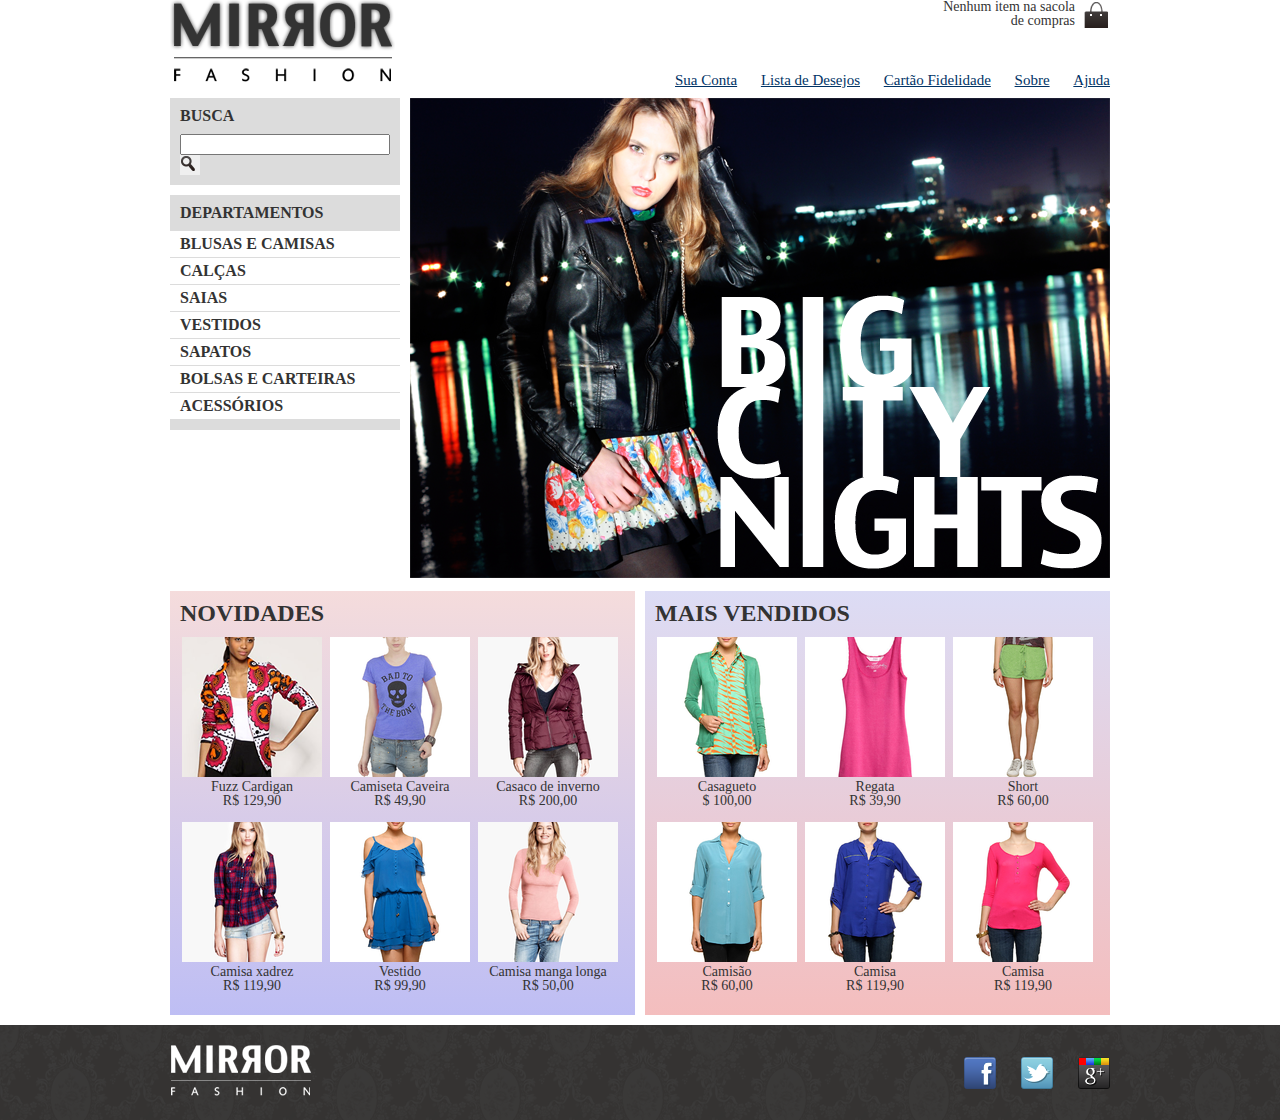
<file: index.html>
<!DOCTYPE html>
<html>
    <head>
        <title>Mirror Fashion</title>
        <meta charset="UTF-8">
        <link rel="stylesheet" href="css/CssReset/reset.css">
        <link rel="stylesheet" href="css/estilos.css">
    </head>
    <body>
        <div>
            <header class="container">
                <h1><img src="img/logo.png" alt="Logo da Mirror Fashion"></h1>
                <p class="sacola">
                    Nenhum item na sacola de compras
                </p>

                <nav class="menu-opcoes">
                    <ul>
                        <li><a href="#">Sua Conta</a></li>
                        <li><a href="#">Lista de Desejos</a></li>
                        <li><a href="#">Cartão Fidelidade</a></li>
                        <li><a href="sobre.html">Sobre</a></li>
                        <li><a href="#">Ajuda</a></li> 
                    </ul>
                </nav>
            </header>
        </div>
        <div class="container destaque">
            <section class="busca">
                <h2>Busca</h2>

                <form>
                    <input type="search">
                    <button>Buscar</button>
                </form>
            </section>
            <section class="menu-departamentos">
                <h2>Departamentos</h2>

                <nav>
                    <ul>
                        <li><a href="#">Blusas e camisas</a>
                            <ul>
                                <li><a href="#">Manga curta</a></li>
                                <li><a href="#">Manga comprida</a></li>
                                <li><a href="#">Camisa social</a></li>
                                <li><a href="#">Camisa Casual</a></li>
                            </ul>
                        </li>
                        <li><a href="#">Calças</a></li>
                        <li><a href="#">Saias</a></li>
                        <li><a href="#">Vestidos</a></li>
                        <li><a href="#">Sapatos</a></li>
                        <li><a href="#">Bolsas e Carteiras</a></li>
                        <li><a href="#">Acessórios</a></li>
                    </ul>
                </nav>
            </section>
            <section class="banner-destaque">
                <figure>
                    <img src="img/destaque-home.png" alt="Promoção Big City Night">
                </figure>
            </section>
        </div>
        <div class="container paineis">
            <section class="painel novidades">
                <h2>Novidades</h2>
                <ol>
                    <li>
                        <a href="produto.html">
                            <figure>
                                <img src="img/produtos/miniatura1.png" alt="miniatura1">
                                <figcaption>Fuzz Cardigan<br>R$ 129,90</figcaption>
                            </figure>
                        </a>
                    </li>
                    <li>
                        <a href="produto.html">
                            <figure>
                                <img src="img/produtos/miniatura2.png" alt="miniatura2">
                                <figcaption>Camiseta Caveira<br>R$ 49,90</figcaption>
                            </figure>
                        </a>
                    </li>
                    <li>
                        <a href="produto.html">
                            <figure>
                                <img src="img/produtos/miniatura4.png" alt="miniatura4">
                                <figcaption>Casaco de inverno<br>R$ 200,00</figcaption>
                            </figure>
                        </a>
                    </li>        
                    <li>
                        <a href="produto.html">
                            <figure>
                                <img src="img/produtos/miniatura9.png" alt="miniatura9">
                                <figcaption>Camisa xadrez<br>R$ 119,90</figcaption>
                            </figure>
                        </a>
                    </li> 
                    <li>
                        <a href="produto.html">
                            <figure>
                                <img src="img/produtos/miniatura15.png" alt="miniatura15">
                                <figcaption>Vestido<br>R$ 99,90</figcaption>
                            </figure>
                        </a>
                    </li>
                    <li>
                        <a href="produto.html">
                            <figure>
                                <img src="img/produtos/miniatura10.png" alt="miniatura10">
                                <figcaption>Camisa manga longa<br>R$ 50,00</figcaption>
                            </figure>
                        </a>
                    </li>  
                </ol>
            </section>
            <section class="painel mais-vendidos">
                <h2>Mais Vendidos</h2>
                <ol>
                    <li>
                        <a href="produto.html">
                            <figure>
                                <img src="img/produtos/miniatura3.png" alt="miniatura3">
                                <figcaption>Casagueto<br>$ 100,00</figcaption>
                            </figure>
                        </a>
                    </li>
                    <li>
                        <a href="produto.html">
                            <img src="img/produtos/miniatura6.png" alt="miniatura6">
                            <figcaption> Regata<br>R$ 39,90</figcaption>
                        </a>
                    </li>
                    <li>
                        <a href="produto.html">
                            <img src="img/produtos/miniatura11.png" alt="miniatura11">
                            <figcaption> Short<br>R$ 60,00</figcaption>
                        </a>
                    </li>
                    <li>
                        <a href="produto.html">
                            <img src="img/produtos/miniatura12.png" alt="miniatura12">
                            <figcaption> Camisão<br>R$ 60,00</figcaption>
                        </a>
                    </li>
                    <li>
                        <a href="produto.html">
                            <img src="img/produtos/miniatura14.png" alt="miniatura14">
                            <figcaption> Camisa<br>R$ 119,90</figcaption>
                        </a>
                    </li>
                    <li>
                        <a href="produto.html">
                            <img src="img/produtos/miniatura13.png" alt="miniatura13">
                            <figcaption> Camisa<br>R$ 119,90</figcaption>
                        </a>
                    </li>
                </ol>
            </section>
        </div>
        <footer>
            <div class="container">
                <img src="img/logo-rodape.png" alt="Logo da Mirror Fashion">
                <ul class="social">
                    <li><a href="http://facebook.com/mirrorfashion">Facebook</a></li>
                    <li><a href="http://twitter.com/mirrorfashion">Twitter</a></li>
                    <li><a href="http://plus.google.com/mirrorfashion">Google+</a></li>
                </ul>
            </div>
        </footer>
    </body>
</html>
</file>
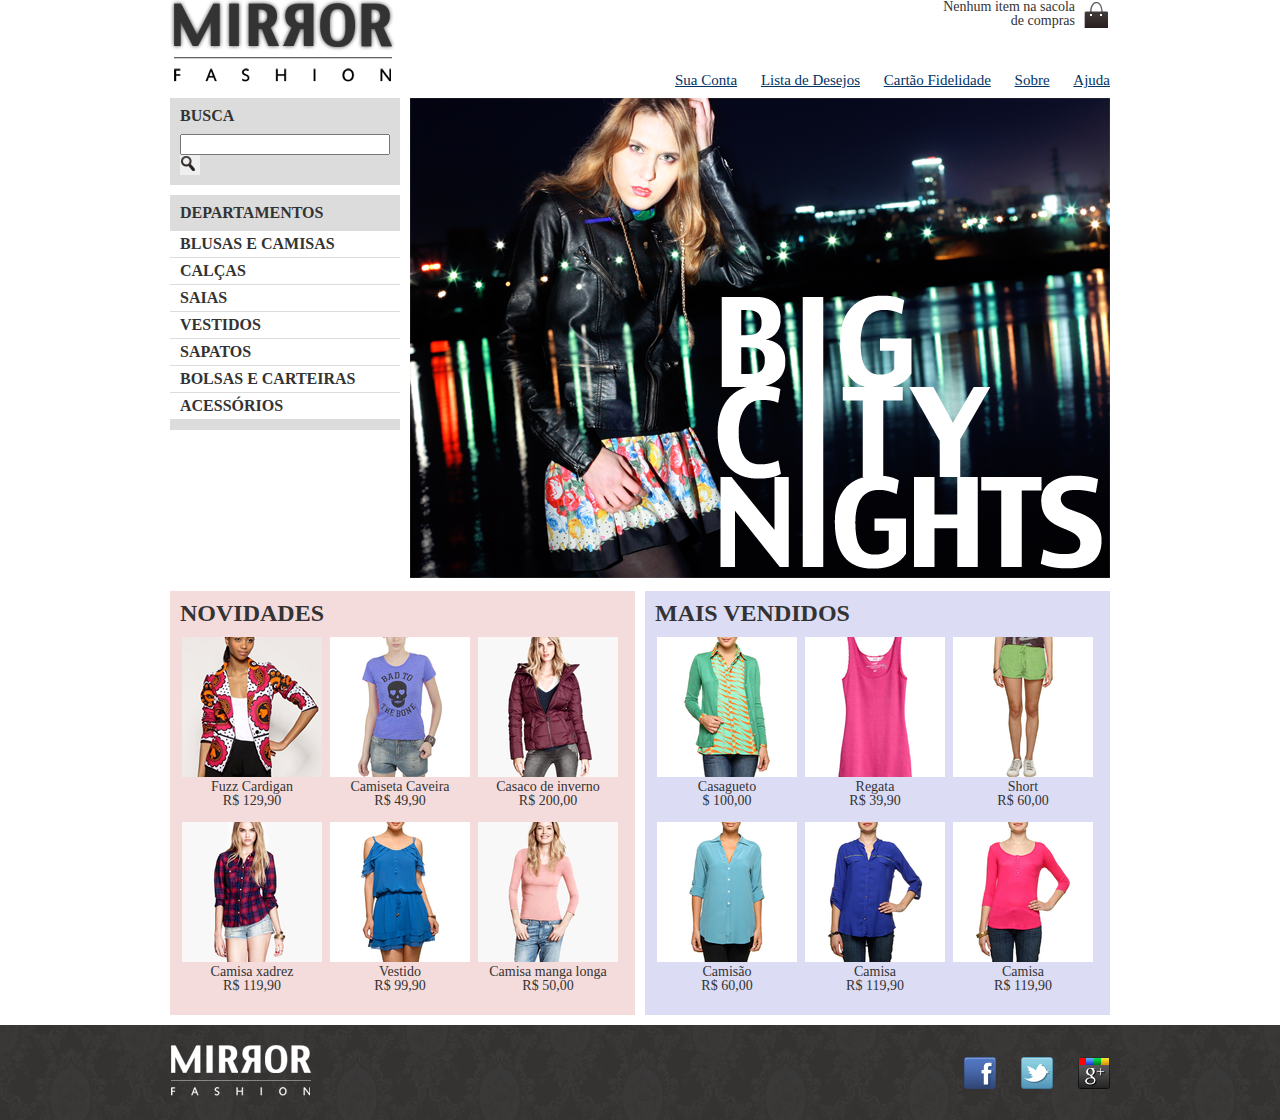
<file: MirrorFashion/index.html>
<!DOCTYPE html>
<html>
    <head>
        <title>Mirror Fashion</title>
        <meta charset="UTF-8">
        <link rel="stylesheet" href="css/CssReset/reset.css">
        <link rel="stylesheet" href="css/estilos.css">
    </head>
    <body>
        <div>
            <header = class="container">
                <h1><img src="img/logo.png" alt="Logo da Mirror Fashion"></h1>
                <p class="sacola">
                    Nenhum item na sacola de compras
                </p>

                <nav class="menu-opcoes">
                    <ul>
                        <li><a href="#">Sua Conta</a></li>
                        <li><a href="#">Lista de Desejos</a></li>
                        <li><a href="#">Cartão Fidelidade</a></li>
                        <li><a href="sobre.html">Sobre</a></li>
                        <li><a href="#">Ajuda</a></li> 
                    </ul>
                </nav>
            </header>
        </div>
        <div class="container destaque">
            <section class="busca">
                <h2>Busca</h2>

                <form>
                    <input type="search">
                    <button>Buscar</button>
                </form>
            </section>
            <section class="menu-departamentos">
                <h2>Departamentos</h2>

                <nav>
                    <ul>
                        <li><a href="#">Blusas e camisas</a>
                            <ul>
                                <li><a href="#">Manga curta</a></li>
                                <li><a href="#">Manga comprida</a></li>
                                <li><a href="#">Camisa social</a></li>
                                <li><a href="#">Camisa Casual</a></li>
                            </ul>
                        </li>
                        <li><a href="#">Calças</a></li>
                        <li><a href="#">Saias</a></li>
                        <li><a href="#">Vestidos</a></li>
                        <li><a href="#">Sapatos</a></li>
                        <li><a href="#">Bolsas e Carteiras</a></li>
                        <li><a href="#">Acessórios</a></li>
                    </ul>
                </nav>
            </section>
            <section class="banner-destaque">
                <figure>
                    <img src="img/destaque-home.png" alt="Promoção Big City Night">
                </figure>
            </section>
        </div>
        <div class="container paineis">
            <section class="painel novidades">
                <h2>Novidades</h2>
                <ol>
                    <li>
                        <a href="produto.html">
                            <figure>
                                <img src="img/produtos/miniatura1.png" alt="miniatura1">
                                <figcaption>Fuzz Cardigan<br>R$ 129,90</figcaption>
                            </figure>
                        </a>
                    </li>
                    <li>
                        <a href="produto.html">
                            <figure>
                                <img src="img/produtos/miniatura2.png" alt="miniatura2">
                                <figcaption>Camiseta Caveira<br>R$ 49,90</figcaption>
                            </figure>
                        </a>
                    </li>
                    <li>
                        <a href="produto.html">
                            <figure>
                                <img src="img/produtos/miniatura4.png" alt="miniatura4">
                                <figcaption>Casaco de inverno<br>R$ 200,00</figcaption>
                            </figure>
                        </a>
                    </li>        
                    <li>
                        <a href="produto.html">
                            <figure>
                                <img src="img/produtos/miniatura9.png" alt="miniatura9">
                                <figcaption>Camisa xadrez<br>R$ 119,90</figcaption>
                            </figure>
                        </a>
                    </li> 
                    <li>
                        <a href="produto.html">
                            <figure>
                                <img src="img/produtos/miniatura15.png" alt="miniatura15">
                                <figcaption>Vestido<br>R$ 99,90</figcaption>
                            </figure>
                        </a>
                    </li>
                    <li>
                        <a href="produto.html">
                            <figure>
                                <img src="img/produtos/miniatura10.png" alt="miniatura10">
                                <figcaption>Camisa manga longa<br>R$ 50,00</figcaption>
                            </figure>
                        </a>
                    </li>  
                </ol>
            </section>
            <section class="painel mais-vendidos">
                <h2>Mais Vendidos</h2>
                <ol>
                    <li>
                        <a href="produto.html">
                            <figure>
                                <img src="img/produtos/miniatura3.png" alt="miniatura3">
                                <figcaption>Casagueto<br>$ 100,00</figcaption>
                            </figure>
                        </a>
                    </li>
                    <li>
                        <a href="produto.html">
                            <img src="img/produtos/miniatura6.png" alt="miniatura6">
                            <figcaption> Regata<br>R$ 39,90</figcaption>
                        </a>
                    </li>
                    <li>
                        <a href="produto.html">
                            <img src="img/produtos/miniatura11.png" alt="miniatura11">
                            <figcaption> Short<br>R$ 60,00</figcaption>
                        </a>
                    </li>
                    <li>
                        <a href="produto.html">
                            <img src="img/produtos/miniatura12.png" alt="miniatura12">
                            <figcaption> Camisão<br>R$ 60,00</figcaption>
                        </a>
                    </li>
                    <li>
                        <a href="produto.html">
                            <img src="img/produtos/miniatura14.png" alt="miniatura14">
                            <figcaption> Camisa<br>R$ 119,90</figcaption>
                        </a>
                    </li>
                    <li>
                        <a href="produto.html">
                            <img src="img/produtos/miniatura13.png" alt="miniatura13">
                            <figcaption> Camisa<br>R$ 119,90</figcaption>
                        </a>
                    </li>
                </ol>
            </section>
        </div>
        <footer>
            <div class="container">
                <img src="img/logo-rodape.png" alt="Logo da Mirror Fashion">
                <ul class="social">
                    <li><a href="http://facebook.com/mirrorfashion">Facebook</a></li>
                    <li><a href="http://twitter.com/mirrorfashion">Twitter</a></li>
                    <li><a href="http://plus.google.com/mirrorfashion">Google+</a></li>
                </ul>
            </div>
        </footer>
    </body>
</html>
</file>
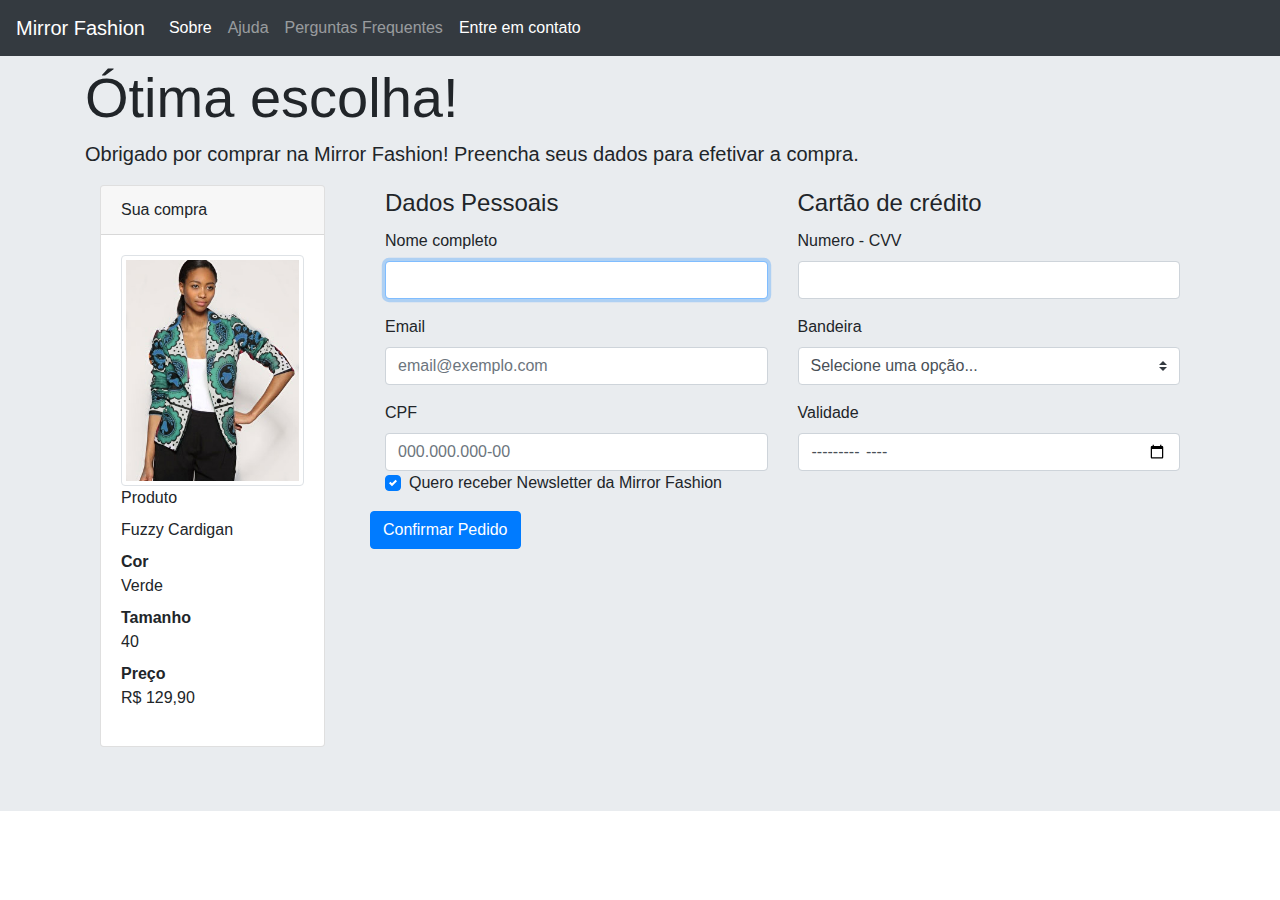
<file: checkout.html>
<html>
    <head>
        <title>Checkout Mirror Fashion</title>
        <meta charset="UTF-8">
        <meta name="viewport" content="width=device-width">
        <link rel="stylesheet" href="css/bootstrap.css">
        <link rel="stylesheet" href="css/open-iconic-bootstrap.css">
    </head>
    <body>
        <nav class="navbar navbar-expand-lg navbar-dark bg-dark fixed-top">
            <a class="navbar-brand" href="index.html">Mirror Fashion</a>
            <ul class="navbar-nav">
                <li class="nav-item active">
                    <a class="nav-link" href="sobre.html">Sobre</a>
                </li>
                <li class="nav-item">
                    <a class="nav-link" href="#">Ajuda</a>
                </li>
                <li class="nav-item">
                    <a class="nav-link" href="#">Perguntas Frequentes</a>
                </li>
                <li class="nav-item active">
                    <a class="nav-link" href="#">Entre em contato</a>
                </li>
            </ul>
        </nav>

        <div class="jumbotron jumbotron-fluid">
            <div class="container">
                <h1 class="display-4">Ótima escolha!</h1>
                    <p class="lead">Obrigado por comprar na Mirror Fashion! 
                        Preencha seus dados para efetivar a compra.</p>
                <div class="row">
                    <div class="col-md-4 col-xl-3">
                        <div class="container">
                            <div class="card">
                                <div class="card-header">
                                Sua compra
                                </div>
                                <div class="card-body">
                                    <img src="img/produtos/foto1-verde.png" alt="Fuzzy Cargigan" class="img-thumbnail">
                                    <dl>
                                        <dd>Produto</dd>
                                        <dd>Fuzzy Cardigan</dd>
                                        <dt>Cor</dt>
                                        <dd>Verde</dd>
                                        <dt>Tamanho</dt>
                                        <dd>40</dd>
                                        <dt>Preço</dt>
                                        <dd>R$ 129,90</dd>
                                    </dl>
                                </div>
                            </div>
                        </div>
                    </div>
                    <div class="col-md-8 col-xl-9">
                        <div class="container">
                            <form>
                                <div class="row">
                                    <fieldset class="col-md-6">
                                        <legend>Dados Pessoais</legend>
                                        <div class="form-group">
                                            <label for="nome">Nome completo</label>
                                            <input type="text" class="form-control" id="nome" name="nome" autofocus required>
                                        </div>
                                        <div class="form-group">
                                            <label for="email">Email</label>
                                            <input type="email" class="form-control" id="email" name="email" placeholder="email@exemplo.com">
                                        </div>
                                        <div class="form-groupe">
                                            <label for="cpf">CPF</label>
                                            <input type="text" class="form-control" id="cpf" name="cpf" placeholder="000.000.000-00" required>
                                        </div>
                                        <div class="form-group custom-control custom-checkbox">
                                            <input type="checkbox" class="custom-control-input" id="newsletter" value="sim" checked>
                                            <label class="custom-control-label" for="newsletter">
                                                Quero receber Newsletter da Mirror Fashion
                                            </label>
                                        </div>
                                    </fieldset>
                    
                                    <fieldset class="col-md-6">
                                        <legend>Cartão de crédito</legend>
                                        <div class="form-group">
                                            <label for="numero-cartao">Numero - CVV</label>
                                            <input type="text" class="form-control" id="numero-cartao" name="numero-cartao">
                                        </div>
                                        <div class="form-group">
                                            <label for="bandeira-cartao">Bandeira</label>
                                            <select class="custom-select" id="bandeira-cartao">
                                                <option disabled selected>Selecione uma opção...</option>
                                                <option value="master">MasterCard</option>
                                                <option value="visa">VISA</option>
                                                <option value="amex">American Express</option>
                                            </select>
                                        </div>
                                        <div class="form-group">
                                            <label for="validate-cartao">Validade</label>
                                            <input type="month" class="form-control" id="validade-cartao" name="validade-cartao">
                                        </div>
                                        
                                    </fieldset>
                                    <button type="submit" class="btn btn-primary">
                                        <span class="oi-thump-up"></span>
                                        Confirmar Pedido
                                    </button>
                                </div>
                            </form>
                        </div>
                    </div>
                </div>
                
            </div>
        </div> 
    </body>
</html>
</file>
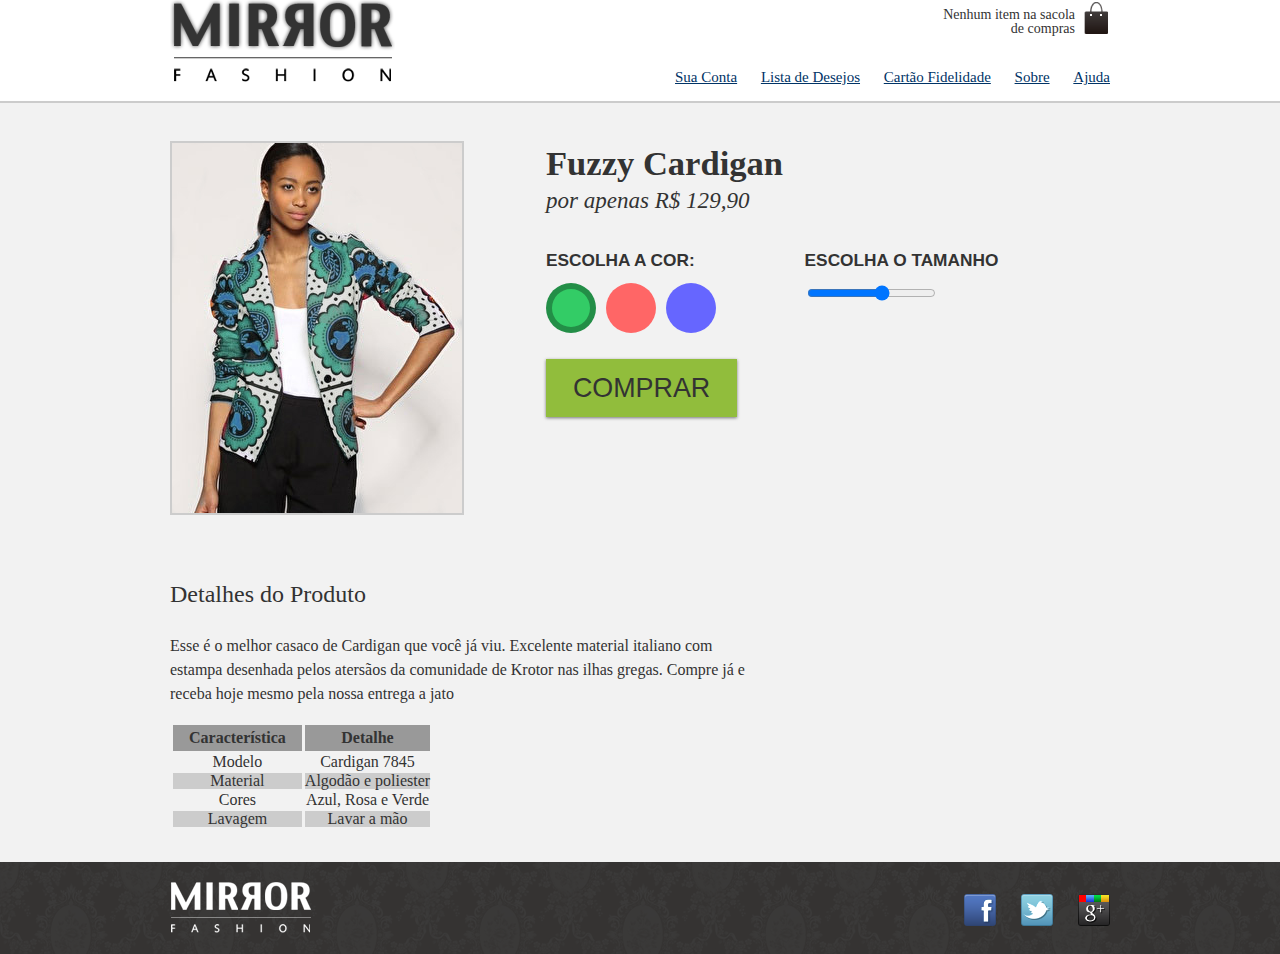
<file: produto.html>
<html>
    <head>
        <title>Produto</title>
        <meta charset="UTF-8">
        <meta name="viewport" content="width=device-width, initial-scale=1.0">
        <link rel="stylesheet" href="css/reset.css">
        <link rel="stylesheet" href="css/estilos.css">
        <link rel="stylesheet" href="css/produto.css">
    </head>
    <body>

        <header class="container">
            <h1><img src="img/logo.png" alt="Logo da Mirror Fashion"></h1>
            <p class="sacola">
                Nenhum item na sacola de compras
            </p>

            <nav class="menu-opcoes">
                <ul>
                    <li><a href="#">Sua Conta</a></li>
                    <li><a href="#">Lista de Desejos</a></li>
                    <li><a href="#">Cartão Fidelidade</a></li>
                    <li><a href="sobre.html">Sobre</a></li>
                    <li><a href="#">Ajuda</a></li> 
                </ul>
            </nav>
        </header>
        <div class="produto-back">
            <div class="container">
                <div class="produto">
                    <h1>Fuzzy Cardigan</h1>
                    <p>por apenas R$ 129,90</p>
                        <form>
                        <fieldset class="cores">
                            <legend>Escolha a cor:</legend>
                            <input type="radio" name="cor" value="verde" id="verde" checked>
                            <label for="verde">
                                <img src="img/produtos/foto1-verde.png" alt="Produto na cor verde">
                            </label>
                            <input type="radio" name="cor" value="rosa" id="rosa">
                            <label for="rosa">
                                <img src="img/produtos/foto1-rosa.png" alt="Produto na cor rosa">
                            </label>
                            <input type="radio" name="cor" value="azul" id="azul">
                            <label for="azul">
                                <img src="img/produtos/foto1-azul.png" alt="Produto na cor azul">
                            </label>
                        </fieldset>
                        <fieldset class="tamanhos">
                            <legend>Escolha o tamanho</legend>
                            <input type="range" min="36" max="46" value="42" step="2" name="tamanho" id="tamanho">
                        </fieldset>
                        <button class="comprar">Comprar</button>
                        </form>
                </div>
                <div class="detalhes">
                    <h2>Detalhes do Produto</h2>
                    <p>
                        Esse é o melhor casaco de Cardigan que você já viu. Excelente
                        material italiano com estampa desenhada pelos atersãos da
                        comunidade de Krotor nas ilhas gregas. Compre já e receba hoje
                        mesmo pela nossa entrega a jato
                    </p>
                    
                    <table>
                        <thead>
                            <tr>
                                <th>Característica</th>
                                <th>Detalhe</th>
                            </tr>
                        </thead>
                        <tbody>
                            <tr>
                                <th>Modelo</th>
                                <th>Cardigan 7845</th>
                            </tr>
                            <tr>
                                <th>Material</th>
                                <th>Algodão e poliester</th>
                            </tr>
                            <tr>
                                <th>Cores</th>
                                <th>Azul, Rosa e Verde</th>
                            </tr>
                            <tr>
                                <th>Lavagem</th>
                                <th>Lavar a mão</th>
                            </tr>
                        </tbody>
                    </table>
                </div>
            </div>
        </div>
        

        <footer>
            <div class="container">
                <img src="img/logo-rodape.png" alt="Logo da Mirror Fashion">
                <ul class="social">
                    <li><a href="http://facebook.com/mirrorfashion">Facebook</a></li>
                    <li><a href="http://twitter.com/mirrorfashion">Twitter</a></li>
                    <li><a href="http://plus.google.com/mirrorfashion">Google+</a></li>
                </ul>
            </div>
        </footer>
    </body>
</html>
</file>
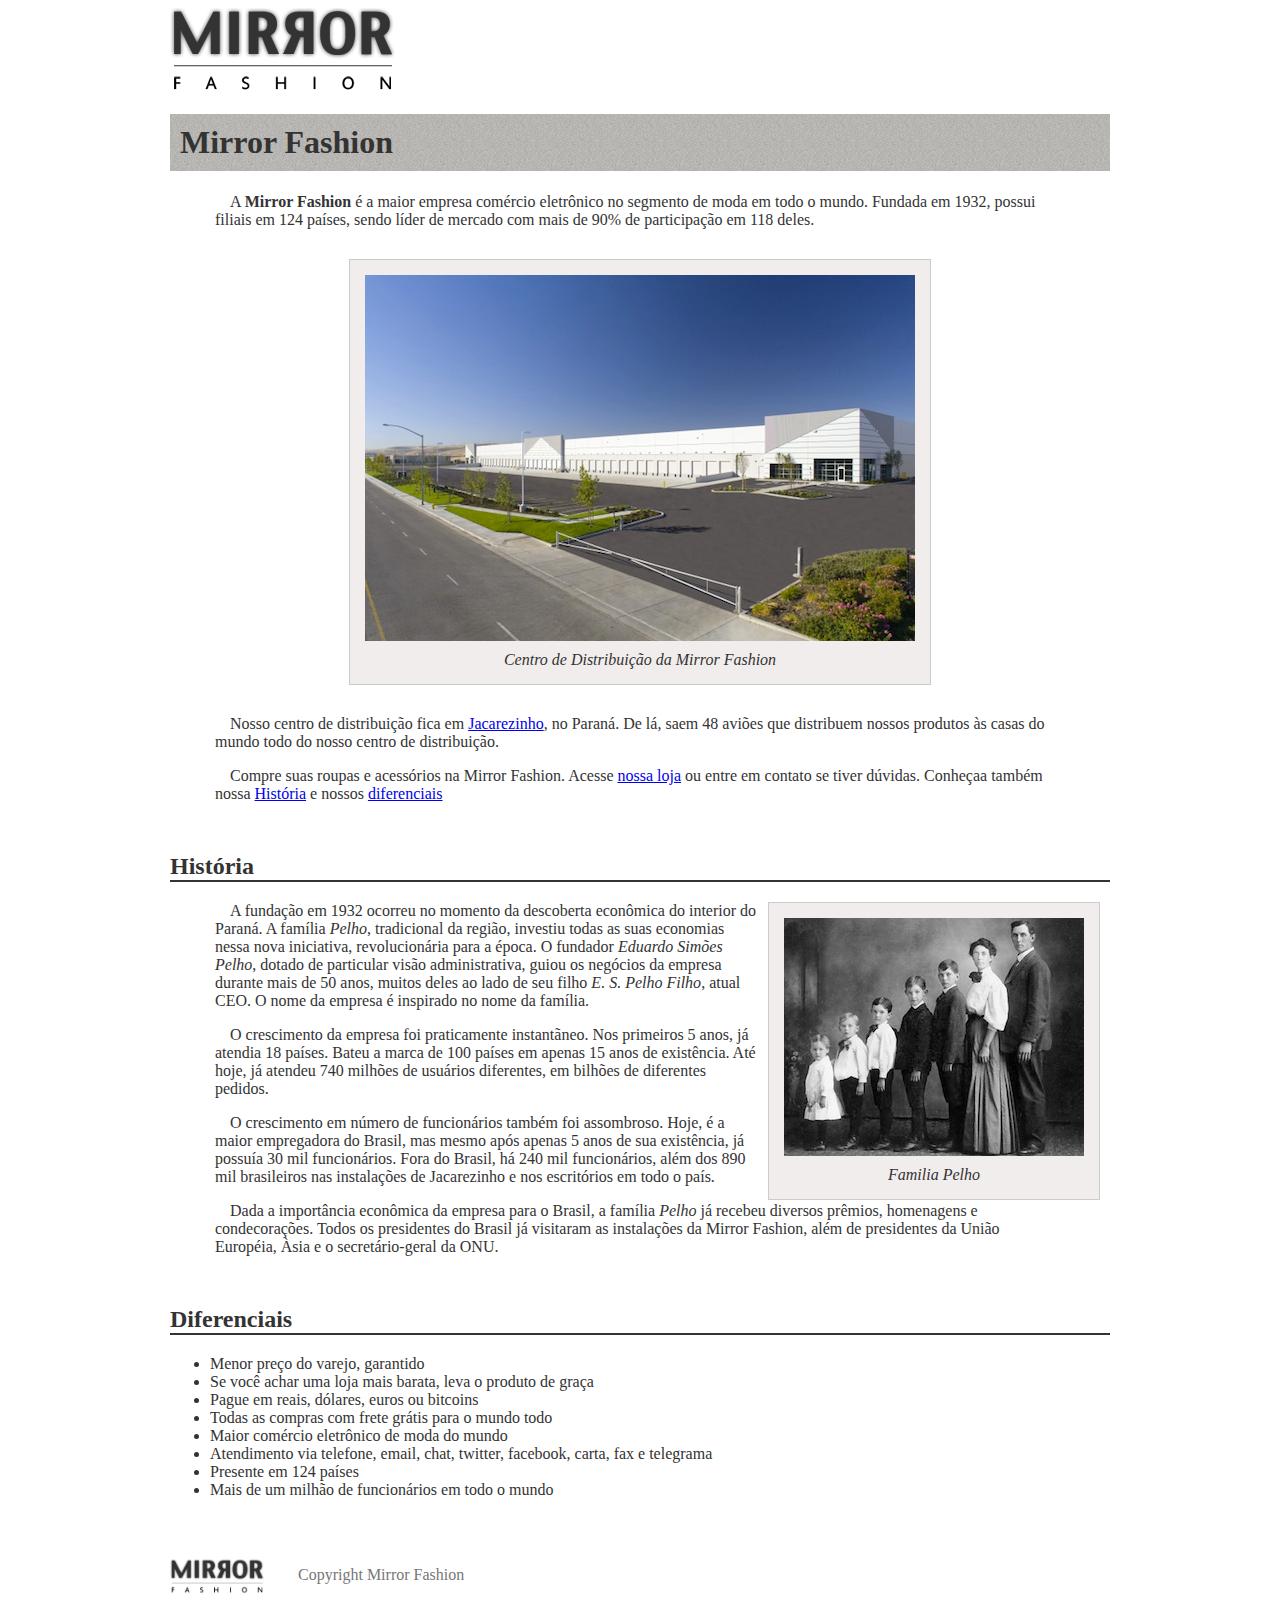
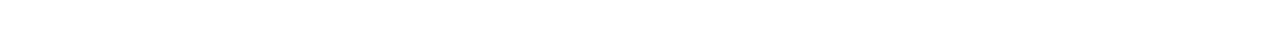
<file: sobre.html>
<html>
    <body>

        <head>
            <title>Sobre a Mirror Fashion</title>
            <meta charset="UTF-8">
            <meta name="viewport" content="width=device-width, initial-scale=1.0">
            <link rel="stylesheet" href="css/sobre.css">
        </head>
        
        <img src="img/logo.png" alt="Logo da Mirror Fashion">

        <h1>Mirror Fashion</h1>
        
            <p>
                A <strong>Mirror Fashion</strong>  é a maior empresa comércio eletrônico no segmento de moda em todo o mundo. 
                Fundada em 1932, possui filiais em 124 países, sendo líder de mercado com mais de 90% de participação em 118 deles.
            </p>
            <figure id="centro-distribuicao">
                <img src="img/centro-distribuicao.png" alt="Centro de Distribuição da Mirror Fashion">
                <figcaption>Centro de Distribuição da Mirror Fashion</figcaption>
            </figure>
            <p>
                Nosso centro de distribuição fica em <a href="https://www.google.com.br/maps?q=Jacarezinho">Jacarezinho</a>, no Paraná. 
                De lá, saem 48 aviões que distribuem nossos produtos às casas do mundo todo do nosso centro de distribuição.
            </p>
            <p>
                Compre suas roupas e acessórios na Mirror Fashion. Acesse <a href="index.html">nossa loja</a> ou entre em contato se tiver dúvidas. 
                Conheçaa também nossa <a href="#historia">História</a> e nossos <a href="#diferenciais">diferenciais</a>
            </p>
            
    
        <h2 id="historia">História</h2>
        <figure id="familia-pelho">
            <img src="img/familia-pelho.jpg" alt="Foto da Familia Pelho">
            <figcaption>Familia Pelho</figcaption>
        </figure>
            <p>
                A fundação em 1932 ocorreu no momento da descoberta econômica do interior do Paraná. 
                A família <em>Pelho</em>, tradicional da região, investiu todas as suas economias nessa nova iniciativa, revolucionária para a época. 
                O fundador <em>Eduardo Simões Pelho</em>, dotado de particular visão administrativa, guiou os negócios da empresa durante mais de 50 anos, 
                muitos deles ao lado de seu filho <em>E. S. Pelho Filho</em>, atual CEO. O nome da empresa é inspirado no nome da família.
            </p>
            <p>
                O crescimento da empresa foi praticamente instantãneo. Nos primeiros 5 anos, já atendia 18 países. 
                Bateu a marca de 100 países em apenas 15 anos de existência. Até hoje, já atendeu 740 milhões de usuários diferentes, em bilhões de diferentes pedidos.
            </p>
            <p>
                O crescimento em número de funcionários também foi assombroso. 
                Hoje, é a maior empregadora do Brasil, mas mesmo após apenas 5 anos de sua existência, já possuía 30 mil funcionários. 
                Fora do Brasil, há 240 mil funcionários, além dos 890 mil brasileiros nas instalações de Jacarezinho e nos escritórios em todo o país.
            </p>
            <p>
                Dada a importância econômica da empresa para o Brasil, a família <em>Pelho</em> já recebeu diversos prêmios, homenagens e condecorações. 
                Todos os presidentes do Brasil já visitaram as instalações da Mirror Fashion, além de presidentes da União Européia, Àsia e o secretário-geral da ONU.
            </p>  
            
            <h2 id="diferenciais">Diferenciais</h2>
            <ul>
                <li>Menor preço do varejo, garantido</li>
                <li>Se você achar uma loja mais barata, leva o produto de graça</li>
                <li>Pague em reais, dólares, euros ou bitcoins</li>
                <li>Todas as compras com frete grátis para o mundo todo</li>
                <li>Maior comércio eletrônico de moda do mundo</li>
                <li>Atendimento via telefone, email, chat, twitter, facebook, carta, fax e telegrama</li>
                <li>Presente em 124 países</li>
                <li>Mais de um milhão de funcionários em todo o mundo</li>
            </ul>

            <div id="rodape">
                <img src="img/logo.png" alt="Logo da Mirror Fashion">
                Copyright Mirror Fashion
            </div>
    </body>
</html>
</file>
<file: css/estilos.css>
body{
    color: #333333;
    font-size: "Lucida Sans Unicode", "Lucida Sans", "Sans-Serif";
}
.sacola{
    background-image: url(img/sacola.png);
    background-repeat: no-repeat;
    background-position: top right;
    font-size: 14px;
    padding-right: 35px;
    padding-top: 8;
    text-align: right;
    width: 140px;
    position: absolute;
    top: 0;
    right: 0;
}
header{
    position: relative;
}

.menu-opcoes a:hover{
    color: #007DC6;
}

.menu-opcoes a:active{
    color: #7CFC00
}

.menu-opcoes{
    position: absolute;
    bottom: 0;
    right: 0;
}

.menu-opcoes ul{
    display: inline;
    margin-left: 20px;
    font-size: 15px;
}

.menu-opcoes a{
    color: #003366;
}

.menu-opcoes ul li{
    display: inline;
    margin-left: 20px;
}

.container{
    margin: 0 auto;
    width: 940px;
}

.busca, .menu-departamentos {
    background-color: #dcdcdc;
    font-weight: bold;
    text-transform: uppercase;
    margin-right: 10px;
    width: 230px;
    float: left;
}

.menu-departamentos{
    clear: left;
    margin-top: 10px;
    padding-bottom: 10px;
}

.menu-departamentos li ul{
    display: none;
}

.menu-departamentos li:hover ul{
    display: block;
}

.menu-departamentos ul ul li {
    background-color: #DCDCDC;
}

.menu-departamentos li li a::before{
    content:'- '
}

.destaque{
    margin-top: 10px;
}

.busca h2, .busca form, .menu-departamentos h2 {
    margin: 10px;
}

.menu-departamentos li {
    background-color: white;
    margin-bottom: 1px;
    padding: 5px 10px;
}

.menu-departamentos a {
    color: #333;
    text-decoration: none;
}

.busca input[type=search]{
    width: 210px;
}

.busca button{
    /* Adicionando o botão de buscar */
    background-image: url(../img/busca.png);
    background-repeat: no-repeat;
    border: none;

    /* tamanho da imagem */
    width: 20px;
    height: 20px;

    /* image replacemente */
    text-indent: -9999px;
}

.painel li{
    display: inline-block;
    vertical-align: top;
    width: 140px;
    margin: 2px;
    padding-bottom: 10px;
}

.painel li:hover{
    background-color: rgba(255,255,255,0.8);
    /* Adicionando sombra nos cards */
    box-shadow: 0 0 5px #333;
    transition: box-shadow 0.7s;
    /* Rotacionando para a esquerda */
    transform: scale(1.2) rotate(-5deg);
}

.painel{
    margin: 10px 0;
    padding: 10px;
    width: 445px
}

.novidades{
    float: left;
    background-color: #F5DCDC;
    /* Colocando o gradiente na imagem */
    background: linear-gradient(#F5DCDC, #BEBEF4);
}

.mais-vendidos{
    float: right;
    background-color: #DCDCF5;
    /* Colocando o gradiente na imagem */
    background: linear-gradient(#DCDCF5, #F4BEBE);
}

.painel h2{
    font-size: 24px;
    font-weight: bold;
    text-transform: uppercase;
    margin-bottom: 10px;
}

.painel a{
    color: #333;
    font-size: 14px;
    text-align: center;
    text-decoration: none;
}

footer{
    background-image: url(../img/fundo-rodape.png);
    clear: both;
    padding: 20px 0;
}

.social a{
    /* tamanho da imagem */
    height: 32px;
    width: 32px;

    /* image replacement */
    display: block;
    text-indent: -9999px;
}

.social{
    position: absolute;
    top: 12px;
    right: 0;
}

.social li{
    float: left;
    margin-left: 25px;
}

footer .container{
    position: relative;
} 

.social a[href*="facebook.com"]{
    background-image: url(../img/facebook.png);
}

.social a[href*="twitter.com"]{
    background-image: url(../img/twitter.png);
}

.social a[href*="plus.google.com"]{
    background-image: url(../img/googleplus.png);
}
</file>
<file: MirrorFashion/css/estilos.css>
body{
    color: #333333;
    font-size: "Lucida Sans Unicode", "Lucida Sans", "Sans-Serif";
}
.sacola{
    background-image: url(img/sacola.png);
    background-repeat: no-repeat;
    background-position: top right;
    font-size: 14px;
    padding-right: 35px;
    padding-top: 8;
    text-align: right;
    width: 140px;
    position: absolute;
    top: 0;
    right: 0;
}
header{
    position: relative;
}

.menu-opcoes a:hover{
    color: #007DC6;
}

.menu-opcoes a:active{
    color: #7CFC00
}

.menu-opcoes{
    position: absolute;
    bottom: 0;
    right: 0;
}

.menu-opcoes ul{
    display: inline;
    margin-left: 20px;
    font-size: 15px;
}

.menu-opcoes a{
    color: #003366;
}

.menu-opcoes ul li{
    display: inline;
    margin-left: 20px;
}

.container{
    margin: 0 auto;
    width: 940px;
}

.busca, .menu-departamentos {
    background-color: #dcdcdc;
    font-weight: bold;
    text-transform: uppercase;
    margin-right: 10px;
    width: 230px;
    float: left;
}

.menu-departamentos{
    clear: left;
    margin-top: 10px;
    padding-bottom: 10px;
}

.menu-departamentos li ul{
    display: none;
}

.menu-departamentos li:hover ul{
    display: block;
}

.menu-departamentos ul ul li {
    background-color: #DCDCDC;
}

.menu-departamentos li li a::before{
    content:'- '
}

.destaque{
    margin-top: 10px;
}

.busca h2, .busca form, .menu-departamentos h2 {
    margin: 10px;
}

.menu-departamentos li {
    background-color: white;
    margin-bottom: 1px;
    padding: 5px 10px;
}

.menu-departamentos a {
    color: #333;
    text-decoration: none;
}

.busca input[type=search]{
    width: 210px;
}

.busca button{
    /* Adicionando o botão de buscar */
    background-image: url(../img/busca.png);
    background-repeat: no-repeat;
    border: none;

    /* tamanho da imagem */
    width: 20px;
    height: 20px;

    /* image replacemente */
    text-indent: -9999px;
}

.painel li{
    display: inline-block;
    vertical-align: top;
    width: 140px;
    margin: 2px;
    padding-bottom: 10px;
}

.painel{
    margin: 10px 0;
    padding: 10px;
    width: 445px
}

.novidades{
    float: left;
    background-color: #F5DCDC;
}

.mais-vendidos{
    float: right;
    background-color: #DCDCF5;
}

.painel h2{
    font-size: 24px;
    font-weight: bold;
    text-transform: uppercase;
    margin-bottom: 10px;
}

.painel a{
    color: #333;
    font-size: 14px;
    text-align: center;
    text-decoration: none;
}

footer{
    background-image: url(../img/fundo-rodape.png);
    clear: both;
    padding: 20px 0;
}

.social a{
    /* tamanho da imagem */
    height: 32px;
    width: 32px;

    /* image replacement */
    display: block;
    text-indent: -9999px;
}

.social{
    position: absolute;
    top: 12px;
    right: 0;
}

.social li{
    float: left;
    margin-left: 25px;
}

footer .container{
    position: relative;
} 

.social a[href*="facebook.com"]{
    background-image: url(../img/facebook.png);
}

.social a[href*="twitter.com"]{
    background-image: url(../img/twitter.png);
}

.social a[href*="plus.google.com"]{
    background-image: url(../img/googleplus.png);
}
</file>
<file: css/produto.css>
/* Adicionando a bolinha de cor */
.cores label::after{
    content: '';
    display: block;
    border-radius: 50%;
    width: 50px;
    height: 50px;
    /* Ajustando a posição */
    position: absolute;
    top: 30px;
    /*Limita o botão aumentar de tamanho*/
    box-sizing: border-box;
    /* Fazindo a borda da bolinha aparecer suavemente */
    border: 6px solid rgba(0, 0, 0, 0);
    transition: 1s;
    /* Mudando o cursor para a mãozinha */
    cursor: pointer;
}

.cores label:hover::after{
    /* Colocando um evendo para quando passar o mouse */
    border: 6px solid rgba(0, 0, 0, 0.1);
}

label[for=verde]::after{
    background-color: #33CC66;
    /* Alinhando as bolinhas à esquerda */
    left: 0;
}

label[for=rosa]::after{
    background-color: #FF6666;
    /* Alinhando as bolinhas à esquerda */
    left: 60px;
}

label[for=azul]::after{
    background-color: #6666FF;
    /* Alinhando as bolinhas à esquerda */
    left: 120px;
}

.cores label img{
    /* Alinhando as imagens para ficarem responsivas */
    display: block;
    max-width: 100%;
    /* Definindo borda */
    border: 2px solid #CCC;
}
.cores{
    /* Colocando as bolinhas de cores para cima */
    position: relative;
    padding-top: 90px;
}

.cores input:checked + label::after{
    border: 6px solid rgba(0,0,0,0.3);
}

.cores input[type=radio]{
    /* Esconde a bolinha radio */
    display: none;
}

.cores input:not(:checked) + label img{
    /* Escolhe apenas a foto selecionada */
    display: none;
}

.produto{
    /* Colocando espaçamento nos produtos */
    color: #333;
    line-height: 1.3;
    margin-top: 2em;
}

/* Estilizando a tag h1 */
.produto h1{
    font-size: 1.8em;
    font-weight: bold;
}

/* Estilizando a tag p */
.produto p{
    font-size: 1.2em;
    font-style: italic;
    margin-bottom: 1em;
}

/* Estilizando a tag legend */
.produto legend{
    display: block;
    font: bold 0.9em/2.5 Arial;
    text-transform: uppercase;
}

/* Estilizando o botão comprar */
.comprar{
    background: #91BD3C;
    border: none;
    color: #333;
    font-size: 1.4em;
    text-transform: uppercase;
    box-shadow: 0 1px 3px #777;
    display: block;
    padding: 0.5em 1em;
    margin: 1em 0;
}

/* Editando a classe detalhes */
.detalhes{
    padding: 2em 0;
}

.detalhes h2{
    font-size: 1.5em;
    line-height: 2;
}

.detalhes p{
    margin: 1em 0;
    font-size: 1em;
    line-height: 1.5;
    max-width: 36em;
}

/* Editando a tabela de caracteristicas */
table{
    border-spacing: 0.2em;
    border-collapse: separate;
}

thead{
    background-color: #999;
}

thead th{
    font-weight: bold;
    padding: 0.3em 1em;
    text-align: center;
}

td{
    padding: 0.3em;
    text-align: center;
}

tr:nth-child(2n){
    background-color: #ccc;
}

td:first-child{
    font-style: italic;
}

/* Definindo estilo da classe produto-back */
.produto-back{
    background-color: #F2F2F2;
    margin-top: 1em;
    border-top: 2px solid #ccc;
}

/* Definindo o tamanho da tela par 600px na tela principal */
@media (min-width: 630px){
    .produto{
        /* Posicionando a foto por esse elemento */
        position: relative;
        /* Deixa 40% de espaço em branco a esquerda para a foto ocupar */
        padding-left: 40%;
        padding-bottom: 10%;
        /* Aumenta a fonte do elemento pai */
        font-size: 1.2em;

    }

    .cores{
        position: static;
        padding: 0;
        /* border:none; */
    }

    .cores legend{
        position: static;
    }
    
    .cores label img{
        /* Imagem se posiciona a esquerda com relação ao produto */
        position: absolute;
        top: 0;
        left: 0;

        /* Evita que a imagem vaze para fora do espaço */
        max-width: 35%;
        max-height: 100%;
    }
    
    .cores label:after{
        /* Bolinhas coloridas não tem mais posição absoluta */
        position: static;
        float: left;
        /* Colocando margem dentro das bolinhas coloridas */
        margin-right: 10px;
    }

    fieldset{
        display: inline-block;
        vertical-align: top;
        margin: lem 0;
        min-width: 240px;
        width: 45%;
    }
}
</file>
<file: css/sobre.css>
body{
    color: #333333;
    font-family: "Lucida Sans Unicode", "Lucida Grande", "sans-serif";
    width: 940px;
    margin-left: auto;
    margin-right: auto;
} 
h1{
    background-image: url(img/sobre-background.jpg);
    padding: 10px;
}
h2{
    border-bottom: 2px solid #333333;
    padding-top: 30px;
}
p{
    text-indent: 15px;
    padding-top: 0px;
    padding-bottom: 0px;
    padding-right: 45px;
    padding-left: 45px;
}
figure{
    background-color: #f2eded;
    border: 1px solid #ccc;
    text-align: center;
    padding: 15px;
    margin: 30px;
}
figcaption{
    font-style: italic;
    margin-top: 10px;
}

#centro-distribuicao{
    margin-left: auto;
    margin-right: auto;
    width: 550;
}

#rodape{
    color: #777;
    margin-top: 30px;
    margin-bottom: 30px;
    margin-left: 0;
    margin-right: 0;
    padding-top: 30px;
    padding-bottom: 30px;
    padding-left: 0;
    padding-right: 0;
}

#rodape img{
    margin-right: 30px;
    vertical-align: middle;
    width: 94px;
}

#familia-pelho{
    float: right;
    margin-top: 0;
    margin-bottom: 0;
    margin-left: 10px;
    margin-right: 10px;
}
</file>
